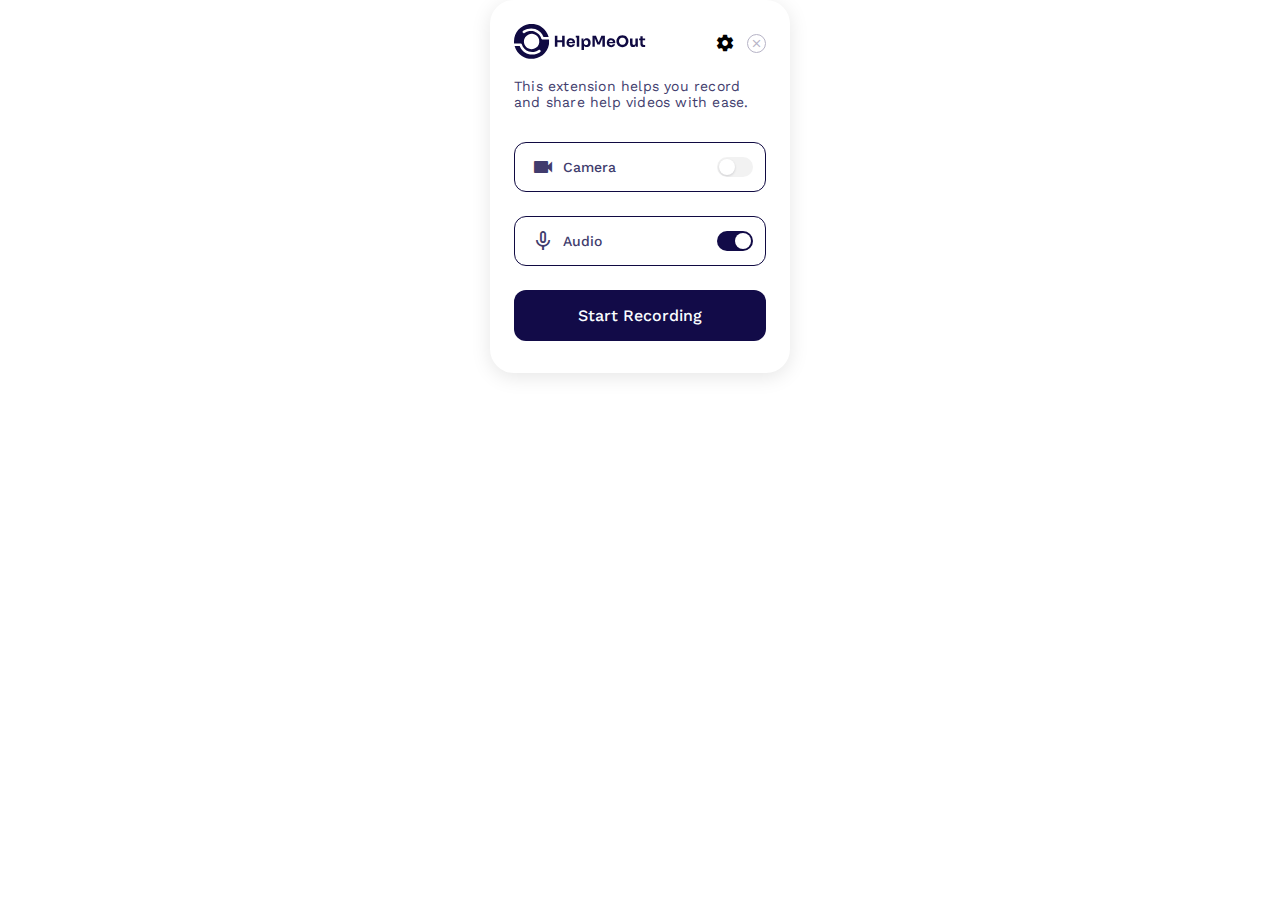
<file: index.html>
<!DOCTYPE html>
<html lang="en">
  <head>
    <meta charset="UTF-8" />
    <meta name="viewport" content="width=device-width, initial-scale=1.0" />
    <title>HelpMeOut</title>

    <link
      href="https://fonts.googleapis.com/icon?family=Material+Icons"
      rel="stylesheet"
    />
    <link rel="stylesheet" href="style.css" />
  </head>
  <body>
    <div class="container">
      <div class="display-column gap" style="--gap: 32px">
        <div>
          <div class="display-column gap" style="--gap: 16px">
            <div>
              <div
                class="display-row justify-content-space-between align-items-center"
              >
                <div>
                  <img
                    class="logo"
                    src="./images/logo.svg"
                    alt="HelpMeOut Logo"
                  />
                </div>

                <div>
                  <div
                    class="display-row align-items-center gap"
                    style="--gap: 12px"
                  >
                    <button class="icon-button">
                      <span class="material-icons">settings</span>
                    </button>

                    <button class="icon-button close">
                      <span class="material-icons">close</span>
                    </button>
                  </div>
                </div>
              </div>
            </div>

            <div>
              <p style="max-width: 255px; letter-spacing: 0.2px">
                This extension helps you record and share help videos with ease.
              </p>
            </div>
          </div>
        </div>

        <div>
          <div class="display-column gap" style="--gap: 24px">
            <!-- <div>
              <div
                class="display-row justify-content-center gap align-items-center"
                style="--gap: 30px"
              >
                <div>
                  <button class="screen-button">
                    <div
                      class="display-column align-items-center gap"
                      style="--gap: 8px"
                    >
                      <div>
                        <span class="material-icons">desktop_mac</span>
                      </div>

                      <div>
                        <span>Full Screen</span>
                      </div>
                    </div>
                  </button>
                </div>

                <div>
                  <button class="screen-button selected">
                    <div
                      class="display-column align-items-center gap"
                      style="--gap: 8px"
                    >
                      <div>
                        <span class="material-icons">tab</span>
                      </div>

                      <div>
                        <span>Current Tab</span>
                      </div>
                    </div>
                  </button>
                </div>
              </div>
            </div> -->

            <div>
              <div
                class="display-row justify-content-space-between align-items-center recording-option"
              >
                <div>
                  <div
                    class="display-row align-items-center gap"
                    style="--gap: 8px"
                  >
                    <span class="material-icons">videocam</span>

                    <span>Camera</span>
                  </div>
                </div>

                <div class="switch">
                  <input type="checkbox" id="this-switch" />
                  <label for="this-switch"></label>
                </div>
              </div>
            </div>

            <div>
              <div
                class="display-row justify-content-space-between align-items-center recording-option"
              >
                <div>
                  <div
                    class="display-row align-items-center gap"
                    style="--gap: 8px"
                  >
                    <span class="material-icons">mic_none</span>

                    <span>Audio</span>
                  </div>
                </div>

                <div>
                  <div class="switch">
                    <input type="checkbox" id="second-switch" checked />
                    <label for="second-switch"></label>
                  </div>
                </div>
              </div>
            </div>

            <div>
              <button class="button">
                <span>Start Recording</span>
              </button>
            </div>
          </div>
        </div>
      </div>
    </div>
    <script src="./script.js"></script>
  </body>
</html>
</file>
<file: style.css>
@font-face {
  font-family: "Work Sans";
  src: url("./fonts/Work_Sans/WorkSans-VariableFont_wght.ttf")
    format("truetype");
}

* {
  margin: 0;
  padding: 0;
  box-sizing: border-box;
}

body {
  font-family: "Work Sans", sans-serif;
  font-size: 14px;
  font-weight: 400;
  line-height: 16px;
  letter-spacing: 0em;
  color: #413c6d;

  border-radius: 24px;
  box-shadow: 0px 4px 20px 0px #0000001a;
  width: 300px;
  margin-left: auto;
  margin-right: auto;
}

img {
  max-width: 100%;
}

button {
  cursor: pointer;
  font: inherit;
}

.outlined-icon {
  font-family: "Material Icons";
  font-size: 24px;
  color: #fff;
  text-shadow: -1px -1px 0 #000, 1px -1px 0 #000, -1px 1px 0 #000,
    1px 1px 0 #000;
}

.display-row {
  display: flex;
  flex-direction: row;
}

.display-column {
  display: flex;
  flex-direction: column;
}

.gap {
  gap: var(--gap);
}

.justify-content-space-between {
  justify-content: space-between;
}

.justify-content-center {
  justify-content: center;
}

.align-items-center {
  align-items: center;
}

.container {
  width: 100%;
  padding: 1.5rem 1.5rem 2rem;
}

.logo {
  max-width: 132px;
}

.icon-button {
  line-height: 0;
  background: none;
  border: none;
}

.icon-button span {
  font-size: 20px;
}

.icon-button.close {
  display: flex;
  align-items: center;
  justify-content: center;
  width: 19px;
  height: 19px;
  border-radius: 50%;
  border: 1px solid #b6b3c6;
  color: #b6b3c6;
}

.icon-button.close span {
  font-size: 13px;
}

.screen-button {
  border: none;
  background: none;

  font-weight: 600;
  color: #928fab;
}

.screen-button.selected {
  color: #120b48;
}

.recording-option {
  font-weight: 500;

  padding: 12px 12px 12px 16px;
  border-radius: 12px;
  border: 1px solid #100a42;
}

.switch label {
  display: block;
  width: 36px;
  height: 20px;
  border-radius: 12px;
  padding: 2px;
  overflow: hidden;
  background: #f2f2f2;
  position: relative;
  cursor: pointer;
}

.switch label::after {
  content: " ";
  width: 16px;
  height: 16px;
  border-radius: 50%;
  box-shadow: 0px 1px 2px 0px #1018280f, 0px 1px 3px 0px #1018281a;
  background: #ffffff;
  position: absolute;
  top: 50%;
  transform: translateY(-50%);
  left: 2px;
  right: auto;
  transition: all 0.4s ease;
}

.switch label::before {
  content: " ";
  width: 100%;
  height: 100%;
  position: absolute;
  background: #120b48;
  left: -100%;
  top: 0;
  transition: all 0.2s ease;
}

.switch input:checked + label::after {
  left: auto;
  right: 2px;
}

.switch input:checked + label::before {
  left: 0;
}

.switch input {
  display: none;
}

.button {
  padding: 16px;
  border-radius: 12px;
  width: 100%;
  border: none;
  background: #120b48;

  font-size: 16px;
  font-weight: 500;
  line-height: 19px;
  color: #fafdff;
}
</file>
